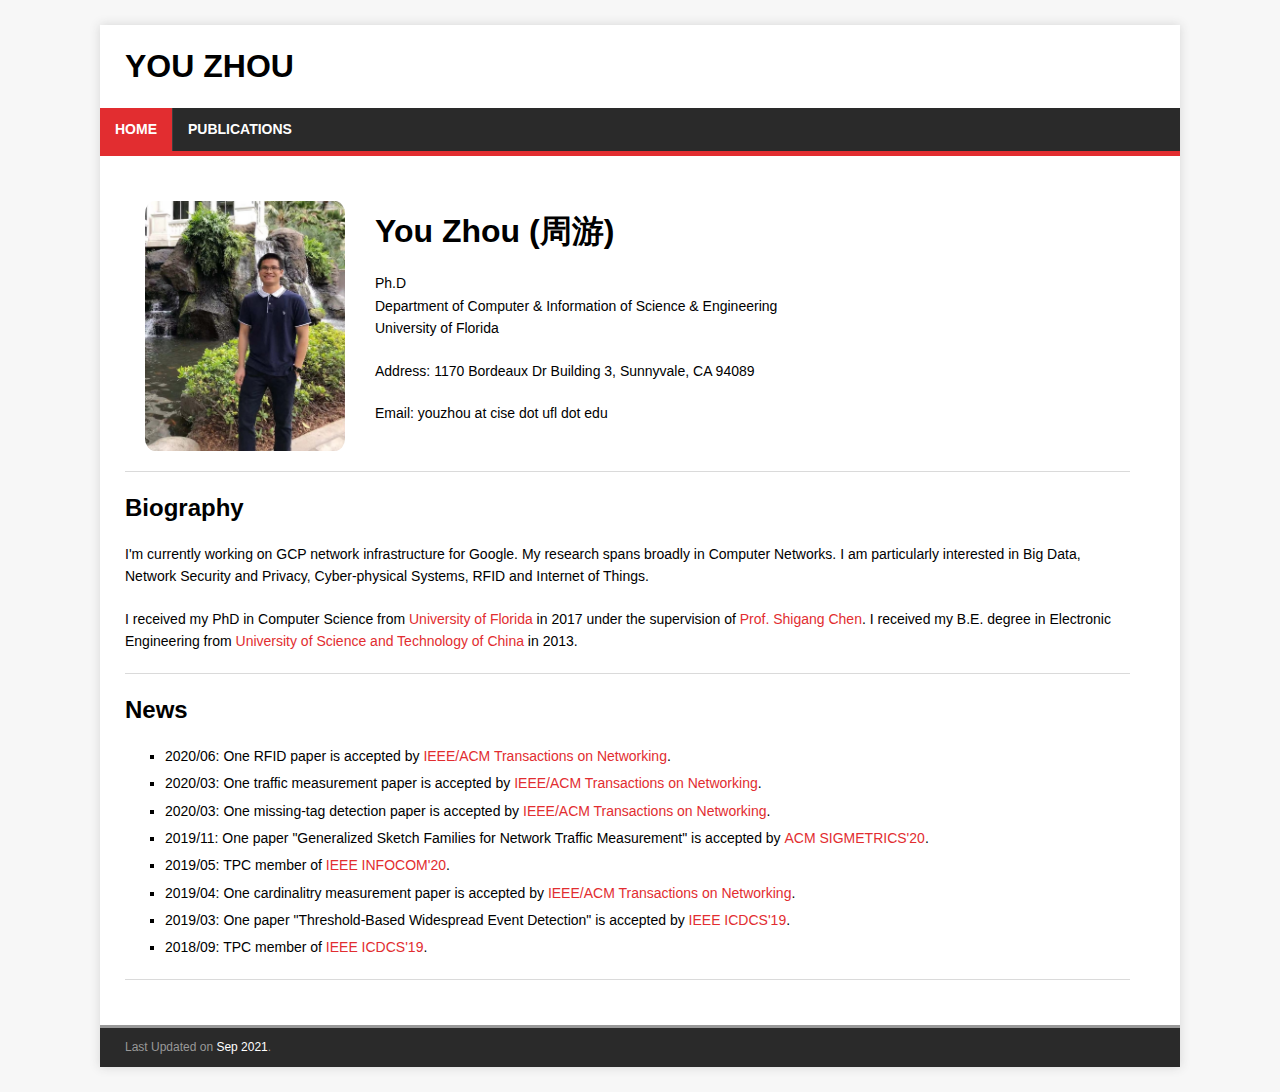
<file: index.html>
<!DOCTYPE html>
<html class="no-js" lang="en">
<head>
	<meta charset="UTF-8">
	<meta name="viewport" content="width=device-width, initial-scale=1">
	<meta http-equiv="X-UA-Compatible" content="IE=edge">
	<title>You Zhou </title>
	<meta name="description" content="">
	<meta property="og:title" content="Home" />
	<meta property="og:description" content="" />
	<meta property="og:type" content="website" />
	<meta property="og:url" content="/" />


	
	<link rel="dns-prefetch" href="//fonts.googleapis.com">
	<link rel="dns-prefetch" href="//fonts.gstatic.com">
	<link rel="alternate" type="application/rss+xml" href="/index.html" title="You Zhou">
	<link rel="stylesheet" href="./css/style.css">
	<link rel="shortcut icon" href="./img/favicon.ico">
</head>

</style>
</head>
<body class="body">
	<div class="container container--outer">
		<header class="header">
		<div class="container">
			<div class="logo">
				<a class="logo__link" href="./index.html" title="You Zhou" rel="home">
					<div class="logo__title">You Zhou</div>
				</a>
			</div>
		
			<nav class="menu">
				<button class="menu__btn" aria-haspopup="true" aria-expanded="false" tabindex="0">
					<span class="menu__btn-title" tabindex="-1">Menu</span>
				</button>
				<ul class="menu__list">
					<li class="menu__item menu__item--active">
						<a class="menu__link" href="./index.html">
							
							<span class="menu__text">Home</span>
							
						</a>
					</li>
					<li class="menu__item">
						<a class="menu__link" href="./publications.html">
							
							<span class="menu__text">Publications</span>
							
						</a>
					</li>
				</ul>
			</nav>

	</div>
	</header>
	
	<div class="wrapper flex">
	<div class="primary">
			
	<main class="main list" role="main">
		<div class="content main__content clearfix">

		<div class="flex-container">
		  <div style="padding: 20px">
			<img class = "circular-img" src="./img/Jay1.jpg" alt="portrait">
		  </div>
     
		  <div style="padding: 10px">
		    <p>
		    <h1>You Zhou (周游)</h1>
			</p>
			
			<p>
			Ph.D<br>
			Department of Computer & Information of Science & Engineering<br>
			University of Florida
			</p>
			
			<p>
			Address: 1170 Bordeaux Dr Building 3, Sunnyvale, CA 94089 <br>
			</p>
			
			<p>
			Email: youzhou at cise dot ufl dot edu
			</p>

		  </div>
		</div>
		<hr>
		
		<h2 id="biography">Biography</h2>
			<p>I'm currently working on GCP network infrastructure for Google.  My research spans broadly in Computer Networks.
			I am particularly interested in Big Data, Network Security and Privacy, Cyber-physical Systems, RFID and Internet of Things.</p>
			
			</p>I received my PhD in Computer Science from <a href="https://www.ufl.edu/">University of Florida</a> in 2017 under the supervision of  
			<a href="https://www.cise.ufl.edu/~sgchen/">Prof. Shigang Chen</a>. I received my B.E. degree in Electronic Engineering from <a href="http://en.ustc.edu.cn/"> 
			University of Science and Technology of China</a> in 2013.</p>
			
		<hr>

		<h2 id="news">News</h2>
		<ul>
			<li>2020/06: One RFID paper is accepted by <a href="https://ieeexplore.ieee.org/xpl/RecentIssue.jsp?punumber=90">IEEE/ACM Transactions on Networking</a>.</li> 
			<li>2020/03: One traffic measurement paper is accepted by <a href="https://ieeexplore.ieee.org/xpl/RecentIssue.jsp?punumber=90">IEEE/ACM Transactions on Networking</a>.</li> 
			<li>2020/03: One missing-tag detection paper is accepted by <a href="https://ieeexplore.ieee.org/xpl/RecentIssue.jsp?punumber=90">IEEE/ACM Transactions on Networking</a>.</li> 
			<li>2019/11: One paper "Generalized Sketch Families for Network Traffic Measurement" is accepted by <a href="https://www.sigmetrics.org/sigmetrics2020/">ACM SIGMETRICS'20</a>.</li> 
			<li>2019/05: TPC member of <a href="https://infocom2020.ieee-infocom.org/">IEEE INFOCOM'20</a>.</li> 
			<li>2019/04: One cardinalitry measurement paper is accepted by <a href="https://ieeexplore.ieee.org/xpl/RecentIssue.jsp?punumber=90">IEEE/ACM Transactions on Networking</a>.</li> 
			<li>2019/03: One paper "Threshold-Based Widespread Event Detection" is accepted by <a href="https://theory.utdallas.edu/ICDCS2019/index.html">IEEE ICDCS'19</a>.</li> 
			<li>2018/09: TPC member of <a href="https://theory.utdallas.edu/ICDCS2019/index.html">IEEE ICDCS'19</a>.</li> 
		</ul>
		<hr>

		</div>
	</main>
	</div>
	</div>
		
    <footer class="footer">
	<div class="container footer__container flex">
		<div class="footer__copyright">
			<span class="footer__copyright-credits">Last Updated on <a>Sep 2021</a>.</span>
		</div>
	</div>
	</footer>
	</div>

</body></html>
</file>
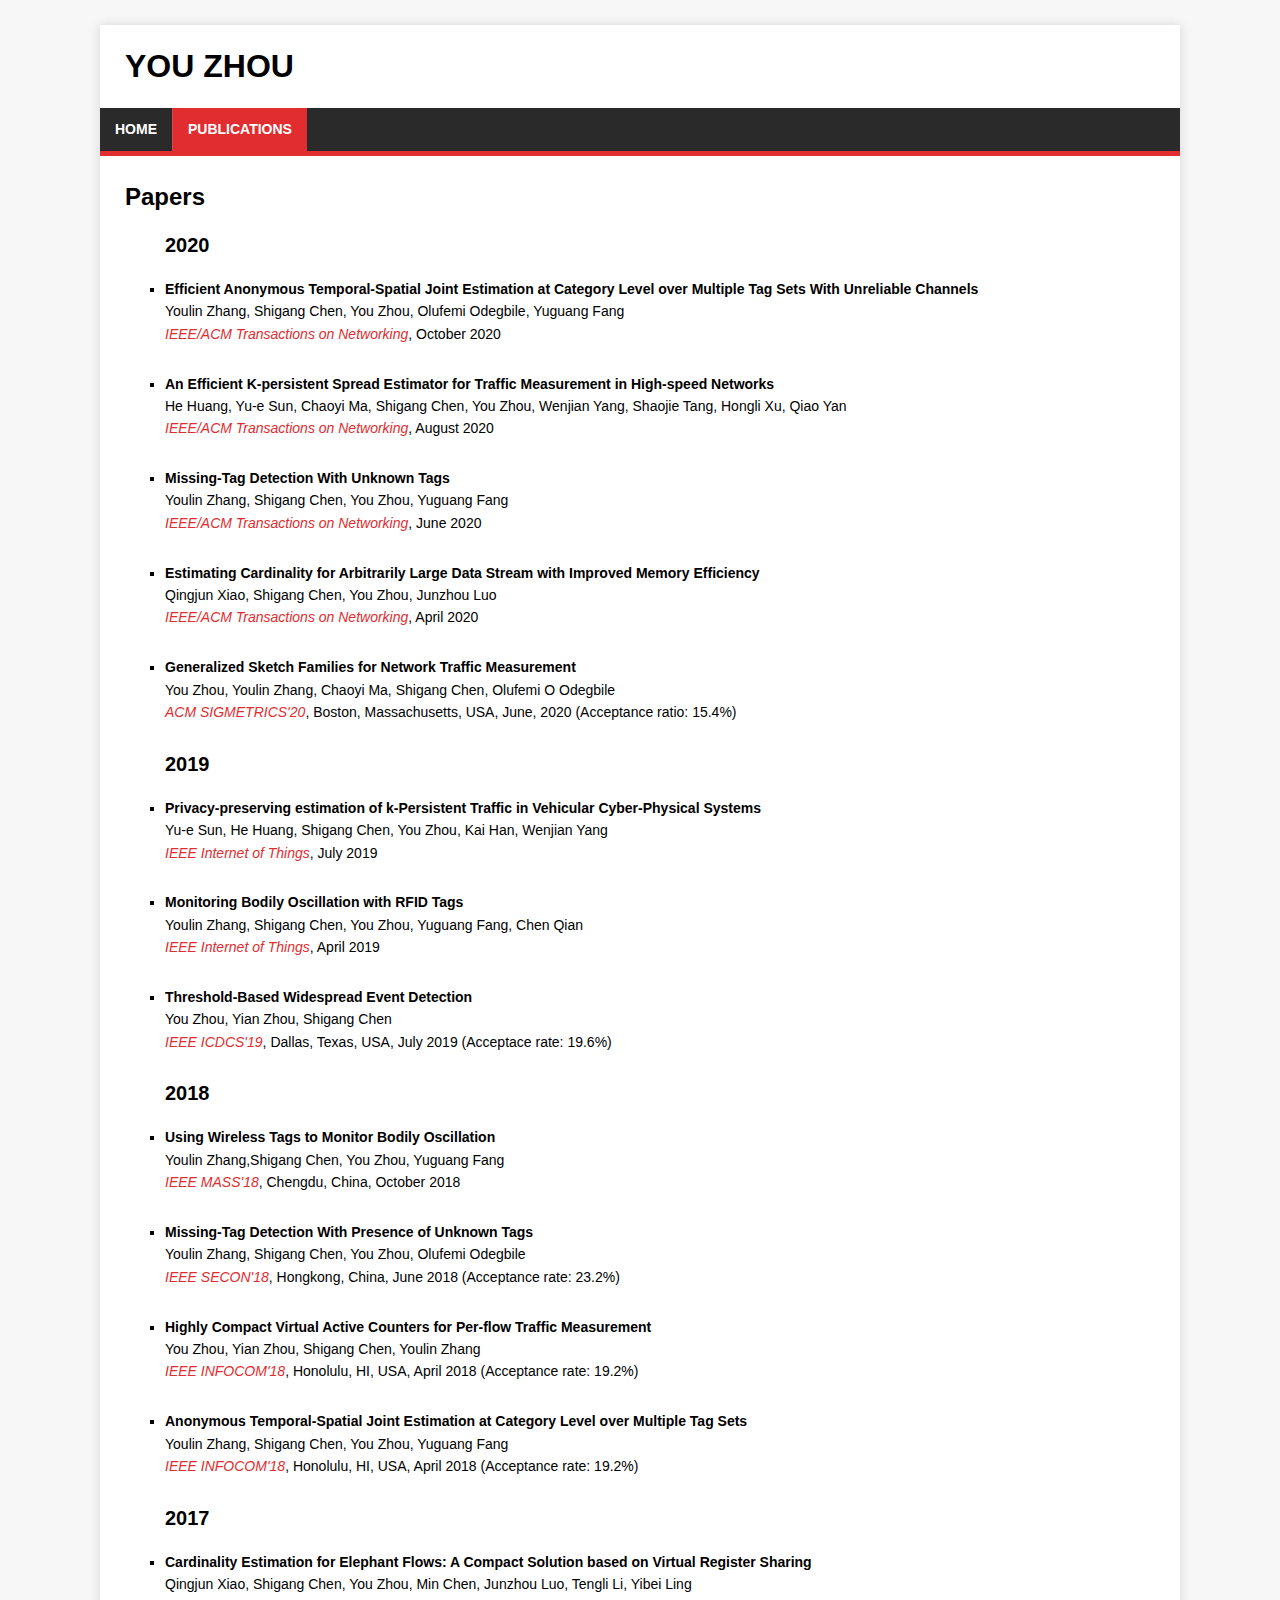
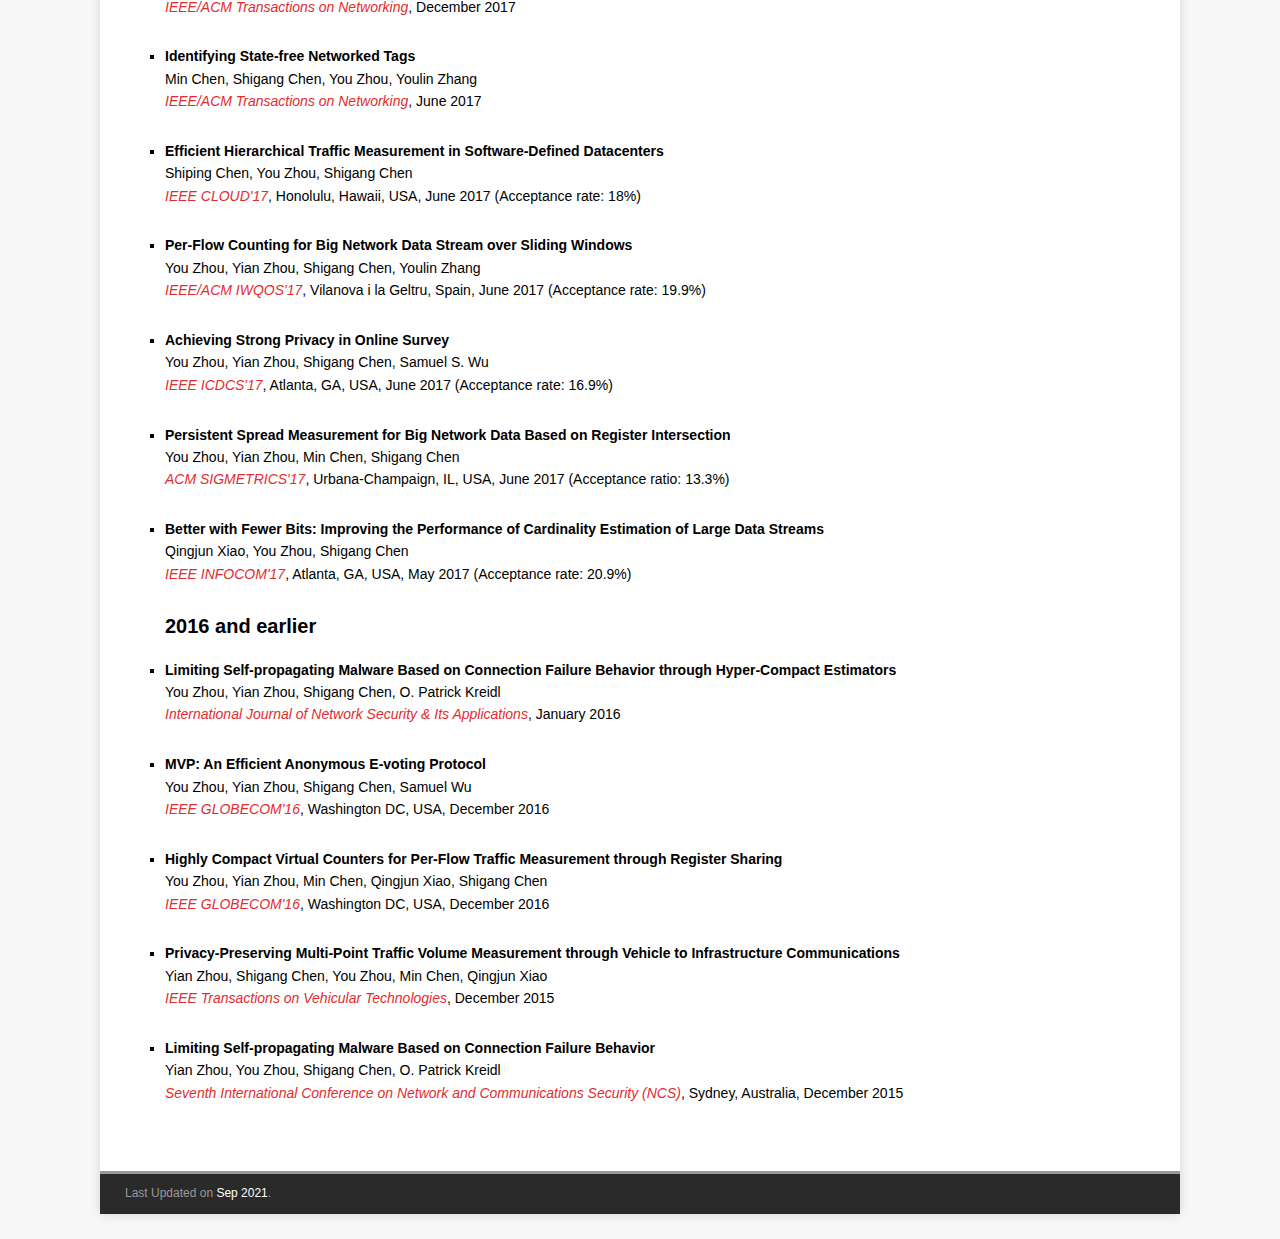
<file: publications.html>
<!DOCTYPE html>
<html class="no-js" lang="en">
<head>
	<meta charset="UTF-8">
	<meta name="viewport" content="width=device-width, initial-scale=1">
	<meta http-equiv="X-UA-Compatible" content="IE=edge">
	<title>You Zhou </title>
	<meta name="description" content="">
	<meta property="og:title" content="Home" />
	<meta property="og:description" content="" />
	<meta property="og:type" content="website" />
	<meta property="og:url" content="/" />


	
	<link rel="dns-prefetch" href="//fonts.googleapis.com">
	<link rel="dns-prefetch" href="//fonts.gstatic.com">
	<link rel="alternate" type="application/rss+xml" href="/index.html" title="You Zhou">
	<link rel="stylesheet" href="./css/style.css">
	<link rel="shortcut icon" href="./img/favicon.ico">
</head>

</style>
</head>
<body class="body">
	<div class="container container--outer">
		<header class="header">
		<div class="container">
			<div class="logo">
				<a class="logo__link" href="./index.html" title="You Zhou" rel="home">
					<div class="logo__title">You Zhou</div>
				</a>
			</div>
		
			<nav class="menu">
				<button class="menu__btn" aria-haspopup="true" aria-expanded="false" tabindex="0">
					<span class="menu__btn-title" tabindex="-1">Menu</span>
				</button>
				<ul class="menu__list">
					<li class="menu__item">
						<a class="menu__link" href="./index.html">
							
							<span class="menu__text">Home</span>
							
						</a>
					</li>
					<li class="menu__item menu__item--active">
						<a class="menu__link" href="./publications.html">
							
							<span class="menu__text">Publications</span>
							
						</a>
					</li>
				</ul>
			</nav>

	</div>
	</header>
	
	<div class="wrapper flex">
	<div class="primary">
			
		<main class="main" role="main">
		<div class="content main__content clearfix">
	
		<h2 id="papers">Papers</h2>
		<ul>
		    <h3 id="paper_year">2020</h3>
			<li>
				<b>Efficient Anonymous Temporal-Spatial Joint Estimation at Category Level over Multiple Tag Sets With Unreliable Channels </b><br>
                Youlin Zhang, Shigang Chen, You Zhou, Olufemi Odegbile, Yuguang Fang <br/>
				<i><a href="https://ieeexplore.ieee.org/xpl/RecentIssue.jsp?punumber=90">IEEE/ACM Transactions on Networking</a></i>, 
				October 2020<br>
        		
		        <br>
            </li>
			
			<li>
				<b>An Efficient K-persistent Spread Estimator for Traffic Measurement in High-speed Networks </b><br>
                He Huang, Yu-e Sun, Chaoyi Ma, Shigang Chen, You Zhou, Wenjian Yang, Shaojie Tang, Hongli Xu, Qiao Yan <br/>
				<i><a href="https://ieeexplore.ieee.org/xpl/RecentIssue.jsp?punumber=90">IEEE/ACM Transactions on Networking</a></i>, 
				August 2020<br>
        		
		        <br>
            </li>

			<li>
				<b>Missing-Tag Detection With Unknown Tags </b><br>
                Youlin Zhang, Shigang Chen, You Zhou, Yuguang Fang <br/>
				<i><a href="https://ieeexplore.ieee.org/xpl/RecentIssue.jsp?punumber=90">IEEE/ACM Transactions on Networking</a></i>, 
				June 2020<br>
        		
		        <br>
            </li>
			
			<li>
				<b>Estimating Cardinality for Arbitrarily Large Data Stream with Improved Memory Efficiency </b><br>
                Qingjun Xiao, Shigang Chen, You Zhou, Junzhou Luo <br/>
				<i><a href="https://ieeexplore.ieee.org/xpl/RecentIssue.jsp?punumber=90">IEEE/ACM Transactions on Networking</a></i>, 
				April 2020<br>
        		
		        <br>
            </li>

			<li>
				<b>Generalized Sketch Families for Network Traffic Measurement </b><br>
                You Zhou, Youlin Zhang, Chaoyi Ma, Shigang Chen, Olufemi O Odegbile <br/>
				<i><a href="https://www.sigmetrics.org/sigmetrics2020/">ACM SIGMETRICS'20</a></i>, 
				Boston, Massachusetts, USA, June, 2020 (Acceptance ratio: 15.4%)<br>
        		
		        <br>
            </li>
			
			<h3 id="paper_year">2019</h3>
			<li>
				<b>Privacy-preserving estimation of k-Persistent Traffic in Vehicular Cyber-Physical Systems </b><br>
                Yu-e Sun, He Huang, Shigang Chen, You Zhou, Kai Han, Wenjian Yang <br/>
				<i><a href="https://ieee-iotj.org/">IEEE Internet of Things</a></i>, 
				July 2019<br>
        		
		        <br>
            </li>

			<li>
				<b>Monitoring Bodily Oscillation with RFID Tags</b><br>
                Youlin Zhang, Shigang Chen, You Zhou, Yuguang Fang, Chen Qian <br/>
				<i><a href="https://ieee-iotj.org/">IEEE Internet of Things</a></i>, 
				April 2019<br>
        		
		        <br>
            </li>
			
			<li>
				<b>Threshold-Based Widespread Event Detection </b><br>
                You Zhou, Yian Zhou, Shigang Chen <br/>
				<i><a href="https://theory.utdallas.edu/ICDCS2019/index.html">IEEE ICDCS'19</a></i>, 
				Dallas, Texas, USA, July 2019 (Acceptace rate: 19.6%)<br>
        		
		        <br>
            </li>

			<h3 id="paper_year">2018</h3>
			<li>
				<b> Using Wireless Tags to Monitor Bodily Oscillation </b><br>
                Youlin Zhang,Shigang Chen, You Zhou, Yuguang Fang <br/>
				<i><a href="http://www.ccse.uestc.edu.cn/webs/mass2018/">IEEE MASS'18</a></i>, 
				Chengdu, China, October 2018<br>
        		
		        <br>
            </li>

			<li>
				<b>Missing-Tag Detection With Presence of Unknown Tags</b><br>
                Youlin Zhang, Shigang Chen, You Zhou, Olufemi Odegbile <br/>
				<i><a href="https://secon2018.ieee-secon.org/">IEEE SECON'18</a></i>, 
				Hongkong, China, June 2018 (Acceptance rate: 23.2%)<br>
        		
		        <br>
            </li>
			
			<li>
				<b>Highly Compact Virtual Active Counters for Per-flow Traffic Measurement </b><br>
                You Zhou, Yian Zhou, Shigang Chen, Youlin Zhang <br/>
				<i><a href="https://infocom2018.ieee-infocom.org/">IEEE INFOCOM'18</a></i>, 
				Honolulu, HI, USA, April 2018 (Acceptance rate: 19.2%)<br>
        		
		        <br>
            </li>
			
			<li>
				<b>Anonymous Temporal-Spatial Joint Estimation at Category Level over Multiple Tag Sets </b><br>
                Youlin Zhang, Shigang Chen, You Zhou, Yuguang Fang <br/>
				<i><a href="https://infocom2018.ieee-infocom.org/">IEEE INFOCOM'18</a></i>, 
				Honolulu, HI, USA, April 2018 (Acceptance rate: 19.2%)<br>
        		
		        <br>
            </li>
			
			<h3 id="paper_year">2017</h3>
			<li>
				<b>Cardinality Estimation for Elephant Flows: A Compact Solution based on Virtual Register Sharing</b><br>
                Qingjun Xiao, Shigang Chen, You Zhou, Min Chen, Junzhou Luo, Tengli Li, Yibei Ling <br/>
				<i><a href="https://ieeexplore.ieee.org/xpl/RecentIssue.jsp?punumber=90">IEEE/ACM Transactions on Networking</a></i>, 
				December 2017<br>
        		
		        <br>
            </li>
			
			<li>
				<b>Identifying State-free Networked Tags</b><br>
                Min Chen, Shigang Chen, You Zhou, Youlin Zhang <br/>
				<i><a href="https://ieeexplore.ieee.org/xpl/RecentIssue.jsp?punumber=90">IEEE/ACM Transactions on Networking</a></i>, 
				June 2017<br>
        		
		        <br>
            </li>

			<li>
				<b>Efficient Hierarchical Traffic Measurement in Software-Defined Datacenters</b><br>
                Shiping Chen, You Zhou, Shigang Chen <br/>
				<i><a href="https://ieeexplore.ieee.org/xpl/conhome/8029867/proceeding">IEEE CLOUD'17</a></i>, 
				Honolulu, Hawaii, USA, June 2017 (Acceptance rate: 18%)<br>
        		
		        <br>
            </li>
			
			<li>
				<b>Per-Flow Counting for Big Network Data Stream over Sliding Windows </b><br>
                You Zhou, Yian Zhou, Shigang Chen, Youlin Zhang <br/>
				<i><a href="https://iwqos2017.ieee-iwqos.org/">IEEE/ACM IWQOS'17</a></i>, 
				Vilanova i la Geltru, Spain, June 2017 (Acceptance rate: 19.9%)<br>
        		
		        <br>
            </li>
			
			<li>
				<b> Achieving Strong Privacy in Online Survey</b><br>
                You Zhou, Yian Zhou, Shigang Chen, Samuel S. Wu <br/>
				<i><a href="http://icdcs2017.gatech.edu/">IEEE ICDCS'17</a></i>, 
				Atlanta, GA, USA, June 2017 (Acceptance rate: 16.9%)<br>
        		
		        <br>
            </li>
			
			<li>
				<b> Persistent Spread Measurement for Big Network Data Based on Register Intersection </b><br>
                You Zhou, Yian Zhou, Min Chen, Shigang Chen <br/>
				<i><a href="https://www.sigmetrics.org/sigmetrics2020/">ACM SIGMETRICS'17</a></i>, 
				Urbana-Champaign, IL, USA, June 2017 (Acceptance ratio: 13.3%)<br>
        		
		        <br>
            </li>
			
			<li>
				<b> Better with Fewer Bits: Improving the Performance of Cardinality Estimation of Large Data Streams</b><br>
                Qingjun Xiao, You Zhou, Shigang Chen <br/>
				<i><a href="https://infocom2017.ieee-infocom.org/">IEEE INFOCOM'17</a></i>, 
				Atlanta, GA, USA, May 2017 (Acceptance rate: 20.9%)<br>
        		
		        <br>
            </li>
			
			
			<h3 id="paper_year">2016 and earlier</h3>
			<li>
				<b> Limiting Self-propagating Malware Based on Connection Failure Behavior through Hyper-Compact Estimators</b><br>
                You Zhou, Yian Zhou, Shigang Chen, O. Patrick Kreidl <br/>
				<i><a href="https://airccse.org/journal/ijnsa.html">International Journal of Network Security & Its Applications</a></i>, 
				January 2016<br>
        		
		        <br>
            </li>
			
			<li>
				<b> MVP: An Efficient Anonymous E-voting Protocol</b><br>
                You Zhou, Yian Zhou, Shigang Chen, Samuel Wu <br/>
				<i><a href="https://globecom2016.ieee-globecom.org/">IEEE GLOBECOM'16</a></i>, 
				Washington DC, USA, December 2016<br>
        		
		        <br>
            </li>

			<li>
				<b>Highly Compact Virtual Counters for Per-Flow Traffic Measurement through Register Sharing</b><br>
                You Zhou, Yian Zhou, Min Chen, Qingjun Xiao, Shigang Chen <br/>
				<i><a href="https://globecom2016.ieee-globecom.org/">IEEE GLOBECOM'16</a></i>, 
				Washington DC, USA, December 2016<br>
        		
		        <br>
            </li>
			
			<li>
				<b>Privacy-Preserving Multi-Point Traffic Volume Measurement through Vehicle to Infrastructure Communications</b><br>
                Yian Zhou, Shigang Chen, You Zhou, Min Chen, Qingjun Xiao<br/>
				<i><a href="https://ieeexplore.ieee.org/xpl/RecentIssue.jsp?punumber=25"> IEEE Transactions on Vehicular Technologies</a></i>, 
				December 2015<br>
        		
		        <br>
            </li>
			
			<li>
				<b>  Limiting Self-propagating Malware Based on Connection Failure Behavior </b><br>
                Yian Zhou, You Zhou, Shigang Chen, O. Patrick Kreidl <br/>
				<i><a href="http://www.wikicfp.com/cfp/servlet/event.showcfp?eventid=49889&copyownerid=46167">Seventh International Conference on Network and Communications Security (NCS)</a></i>, 
				Sydney, Australia, December 2015<br>
        		
		        <br>
            </li>
			
		</ul>
		
		</div>			  
		</main>
		
	</div>
	</div>
		
    <footer class="footer">
	<div class="container footer__container flex">
		<div class="footer__copyright">
			<span class="footer__copyright-credits">Last Updated on <a>Sep 2021</a>.</span>
		</div>
	</div>
	</footer>
	</div>

</body></html>
</file>
<file: css/style.css>
*,
*::before,
*::after {
	box-sizing: border-box;
}

article,
aside,
dialog,
figcaption,
figure,
footer,
header,
hgroup,
main,
nav,
section {
	display: block;
}

:focus::-webkit-input-placeholder {
	color: transparent;
}

:focus::-moz-placeholder {
	color: transparent;
}

:focus:-moz-placeholder {
	color: transparent;
}

:focus:-ms-input-placeholder {
	color: transparent;
}

/* Structure */
html {
	font-size: 100%;
	-ms-text-size-adjust: none;
	-webkit-text-size-adjust: none;
}

body {
	margin: 0;
	font-family: "Open Sans", Helvetica, Arial, sans-serif;
	font-size: 14px;
	font-size: .875rem;
	line-height: 1.6;
	word-wrap: break-word;
	background: #f7f7f7;
	-webkit-font-smoothing: antialiased;
}

.container {
	position: relative;
	width: 100%;
	max-width: 1080px;
	margin: 0 auto;
}

.container--outer {
	margin: 25px auto;
	box-shadow: 0 0 10px rgba(50, 50, 50, .17);
}

.wrapper {
	padding: 25px;
	background: #fff;
}

.flex {
	display: -webkit-flex;
	display: flex;
}

.primary {
	-webkit-flex: 1 0 65.83%;
	flex: 1 0 65.83%;
	-webkit-order: 1;
	order: 1;
	min-width: 0;
}

.sidebar {
	-webkit-flex: 1 0 31.66%;
	flex: 1 0 31.66%;
	-webkit-order: 2;
	order: 2;
	min-width: 0;
	margin: 0 0 0 2.5%;
}

.sidebar--left {
	-webkit-order: 0;
	order: 0;
	margin: 0 2.5% 0 0;
}

.clearfix {
	display: block;
}

.clearfix::after {
	display: block;
	height: 0;
	padding: 0;
	margin: 0;
	clear: both;
	line-height: 0;
	visibility: hidden;
	content: "";
}

input,
button,
select,
optgroup,
textarea {
	margin: 0;
	font-family: inherit;
	font-size: inherit;
	line-height: inherit;
}

/* Button */
.btn {
	padding: 5px 10px;
	font-weight: 700;
	color: #fff;
	white-space: pre-line;
	background: #2a2a2a;
}

.btn:hover {
	color: #fff;
	background: #e22d30;
}

/* Animation */
.menu__item,
.btn {
	transition: background-color .25s ease-out;
}

/* Typography */
h1,
h2,
h3,
h4,
h5,
h6 {
	margin: 0 0 20px;
	margin: 0 0 1.25rem;
	font-weight: 700;
	line-height: 1.3;
	color: #000;
}

h1 {
	font-size: 32px;
	font-size: 2rem;
}

h2 {
	font-size: 24px;
	font-size: 1.5rem;
}

h3 {
	font-size: 20px;
	font-size: 1.25rem;
}

h4 {
	font-size: 18px;
	font-size: 1.125rem;
}

h5 {
	font-size: 16px;
	font-size: 1rem;
}

h6 {
	font-size: 16px;
	font-size: 1rem;
}

a {
	color: #000;
	text-decoration: none;
}

a:hover {
	color: #e22d30;
}

hr {
	margin: 0 0 20px;
	border: 0;
	border-top: 1px solid #dadada;
}

p {
	margin: 0 0 20px;
	margin: 0 0 1.25rem;
}

b,
strong {
	font: inherit;
	font-weight: 700;
}

i,
em {
	font: inherit;
	font-style: italic;
}

ol,
ul {
	padding: 0;
	margin: 0;
}

small {
	font-size: 12px;
	font-size: .75rem;
}

mark {
	background-color: #fd5;
}

figure {
	margin: 0 0 20px;
	margin: 0 0 1.25rem;
}

figcaption {
	margin-top: 4px;
	margin-top: .25rem;
	color: #666;
}

figcaption h4 {
	margin: 0;
	color: inherit;
}

pre,
code,
kbd,
samp {
	font-family: SFMono-Regular, Menlo, Monaco, Consolas, "Liberation Mono", "Courier New", monospace;
	font-size: inherit;
}

pre,
code {
	background-color: #f5f5f5;
	border: 1px solid #ebebeb;
}

code {
	padding: 0 5px;
	color: #c33;
}

pre {
	display: block;
	padding: 0;
	padding: 1.25rem;
	margin-bottom: 20px;
	margin-bottom: 1.25rem;
	overflow: auto;
	color: #000;
}

pre code {
	padding: 0;
	color: inherit;
	white-space: inherit;
	background: inherit;
	border: 0;
}

kbd {
	padding: 2px 3px;
	color: #fff;
	background-color: #2a2a2a;
}

blockquote {
	display: block;
	padding: 5px 0 5px 15px;
	margin: 0 0 20px;
	margin: 0 0 1.25rem;
	line-height: 1.6;
	border-left: 5px solid #e22d30;
}

blockquote p:last-child {
	margin: 0;
}

blockquote footer {
	text-align: right;
}

sup,
sub {
	font-size: 10px;
	font-size: .625rem;
	font-style: normal;
}

sup {
	vertical-align: super;
}

sub {
	vertical-align: sub;
}

abbr[title] {
	text-decoration: none;
	cursor: help;
	border-bottom: 1px dotted #000;
}

q {
	font-style: italic;
}

address {
	margin-bottom: 20px;
	margin-bottom: 1.25rem;
	font-family: "Consolas", Courier New, Courier, monospace;
	line-height: 1.5;
}

dl {
	margin: 0 0 10px 20px;
}

dt,
dd {
	display: list-item;
}

dt {
	font-weight: bold;
	list-style-type: square;
}

dd {
	margin-left: 20px;
	list-style-type: circle;
}

select {
	max-width: 100%;
}

.warning {
	padding: 20px 10px;
	text-align: center;
	border: 1px solid #ddd;
}

.warning__icon {
	margin-bottom: 20px;
	fill: #ddd;
}

/* Header */
.header {
	background: #fff;
}

.logo {
	padding: 25px;
}

.logo__link {
	display: inline-block;
	text-transform: uppercase;
}

.logo__title {
	font-size: 32px;
	font-size: 2rem;
	font-weight: 700;
	line-height: 1;
	color: #000;
}

.logo__tagline {
	display: inline-block;
	padding-top: 10px;
	margin-top: 10px;
	font-size: 14px;
	font-size: .875rem;
	font-weight: 700;
	line-height: 1;
	color: #e22d30;
	border-top: 1px solid #ebebeb;
}

.divider {
	height: 5px;
	margin: 0;
	background: #e22d30;
	border: 0;
}

/* Main menu */
.no-js .menu__btn {
	display: none;
}

.menu__btn {
	display: block;
	width: 100%;
	padding: 0;
	font: inherit;
	color: #fff;
	background: #2a2a2a;
	border: 0;
	outline: 0;
}

.menu__btn-title {
	position: relative;
	display: block;
	padding: 10px 15px;
	padding: .625rem .9375rem;
	font-weight: 700;
	text-align: right;
	text-transform: uppercase;
	cursor: pointer;
	-webkit-user-select: none;
	-moz-user-select: none;
	-ms-user-select: none;
	-o-user-select: none;
	user-select: none;
}

:focus > .menu__btn-title {
	box-shadow: inset 0 0 1px 3px #e22d30;
}

button:not(:-moz-focusring):focus > .menu__btn-title {
	box-shadow: none;
}

.menu__btn:focus,
.menu__btn-title:focus {
	outline: 0;
}

.js .menu__btn--active {
	color: #e22d30;
}

.menu__list {
	list-style: none;
	background: #2a2a2a;
}

.menu__item:hover {
	background: #e22d30;
}

.menu__item:first-child {
	border: 0;
}

.menu__item--active {
	background: #e22d30;
}

.menu__link {
	display: block;
	padding: 10px 15px;
	padding: .625rem .9375rem;
	font-weight: 700;
	color: #fff;
	text-transform: uppercase;
}

.menu__link:hover {
	color: #fff;
}

.js .menu__list {
	position: absolute;
	z-index: 1;
	width: 100%;
	visibility: hidden;
	-webkit-transform: scaleY(0);
	transform: scaleY(0);
	-webkit-transform-origin: top left;
	transform-origin: top left;
}

.js .menu__list--active {
	visibility: visible;
	border-top: 1px solid rgba(255, 255, 255, .1);
	border-bottom: 1px solid rgba(255, 255, 255, .1);
	-webkit-transform: scaleY(1);
	transform: scaleY(1);
}

.menu__list--transition {
	transition: visibility .15s ease, transform .15s ease, -webkit-transform .15s ease;
}

@media screen and (min-width: 767px) {
	.menu {
		border-bottom: 5px solid #e22d30;
	}

	.menu__btn {
		display: none;
	}

	.menu__list,
	.js .menu__list {
		position: relative;
		display: -webkit-flex;
		display: flex;
		-webkit-flex-wrap: wrap;
		flex-wrap: wrap;
		visibility: visible;
		border: 0;
		-webkit-transform: none;
		transform: none;
	}

	.menu__item {
		border-left: 1px solid rgba(255, 255, 255, .1);
	}
}

/* Posts/Pages */
.post__header,
.main__header {
	margin-bottom: 20px;
	margin-bottom: 1.25rem;
}

.main__title {
	font-size: 28px;
	font-size: 1.75rem;
}

.main__content {
	margin-bottom: 20px;
	margin-bottom: 1.25rem;
}

.meta {
	font-size: 13px;
	font-size: .8125rem;
	vertical-align: baseline;
}

.meta,
.meta a {
	color: #666;
}

.meta a:hover {
	color: #e22d30;
}

.meta__item {
	display: inline;
	margin-left: 15px;
}

.meta__item:first-child {
	margin-left: 0;
}

.meta__icon {
	margin-right: 5px;
	vertical-align: middle;
	fill: #c4c4c4;
}

.meta__text {
	vertical-align: middle;
}

.post__title {
	margin: 0;
}

.post__meta {
	padding: 5px 0;
	margin-top: 10px;
	margin-top: .625rem;
	border-top: 1px dotted #ebebeb;
	border-bottom: 1px dotted #ebebeb;
}

.post__lead {
	margin-top: 4px;
	margin-top: .25rem;
	margin-bottom: 0;
	font-size: 16px;
	font-size: 1rem;
	font-style: italic;
}

.post__thumbnail {
	max-width: 1030px;
	margin: 0 0 20px;
	margin-bottom: 0 0 1.25rem;
}

.post__thumbnail img {
	width: 100%;
}

.content a,
.warning a {
	font-weight: 500;
	color: #e22d30;
}

.content aa,
.warning aa {
	font-weight: 700;
	color: #ac4142;
}

.content ab,
.warning ab {
	font-weight: 700;
	color: #007bff;
}

.content a:hover,
.warning a:hover {
	color: #e22d30;
	text-decoration: underline;
}

.content .alignnone {
	display: block;
	margin: 20px 0;
	margin: 1.25rem 0;
}

.content .aligncenter {
	display: block;
	margin: 20px auto;
	margin: 1.25rem auto;
}

.content .alignleft {
	display: inline;
	float: left;
	margin: 5px 20px 20px 0;
	margin: .3125rem 1.25rem 1.25rem 0;
}

.content .alignright {
	display: inline;
	float: right;
	margin: 5px 0 20px 20px;
	margin: .3125rem 0 1.25rem 1.25rem;
}

.content ul {
	list-style: square;
}

.content ol {
	list-style: decimal;
}

.content ul,
.content ol {
	margin: 0 0 20px 40px;
}

.content ul ul,
.content ol ol,
.content ol ul,
.content ul ol {
	margin: 0 0 0 40px;
}

.content li {
	margin-bottom: 5px;
}

.post__footer {
	margin-top: 20px;
	margin-top: 1.25rem;
}

/* Post tags */
.tags {
	margin-bottom: 20px;
	margin-bottom: 1.25rem;
	font-size: 12px;
	font-size: .75rem;
	line-height: 1;
	color: #fff;
}

.tags__list {
	list-style: none;
}

.tags__item {
	float: left;
	margin: 0 6px 6px 0;
	margin: 0 .375rem .375rem 0;
	text-transform: uppercase;
	background: #2a2a2a;
}

.tags__item:hover {
	background: #e22d30;
}

.tags__link,
.tags__link:hover {
	display: block;
	padding: 10px 15px;
}

.tags__badge {
	float: left;
	width: 32px;
	height: 32px;
	padding: 8px;
	margin-right: 6px;
	background: #e22d30;
	fill: #fff;
}

/* Table of Contents */
.toc {
	margin-bottom: 20px;
	font-weight: 700;
	color: #7a8288;
	background: #fff;
	border-color: #ebebeb;
	border-style: solid;
	border-top-width: 1px;
	border-right-width: 1px;
	border-bottom-width: 0;
	border-left-width: 1px;
}

.toc__title {
	padding: 5px 10px;
	color: #fff;
	text-transform: uppercase;
	-webkit-user-select: none;
	-moz-user-select: none;
	-ms-user-select: none;
	-o-user-select: none;
	user-select: none;
	background: #2a2a2a;
}

.toc__menu ul {
	margin: 0;
	list-style: none;
}

.toc__menu ul ul ul a {
	padding-left: 25px;
}

.toc__menu ul ul ul ul a {
	padding-left: 45px;
}

.toc__menu ul ul ul ul ul a {
	padding-left: 65px;
}

.toc__menu ul ul ul ul ul ul a {
	padding-left: 85px;
}

.toc__menu li {
	margin: 0;
}

.toc__menu a {
	display: block;
	padding: 5px 10px;
	color: #e22d30;
	border-bottom: 1px solid #ebebeb;
}

.toc__menu a:hover {
	text-decoration: underline;
}

/* Author Box */
.authorbox {
	padding: 25px 0;
	margin-bottom: 25px;
	line-height: 1.5;
	border-top: 1px solid #ebebeb;
	border-bottom: 1px solid #ebebeb;
}

.authorbox__avatar {
	float: left;
	padding: 3px;
	margin: 0 25px 0 0;
	border: 1px solid #ebebeb;
}

.authorbox__header {
	margin-bottom: 10px;
}

.authorbox__name {
	font-size: 16px;
	font-size: 1rem;
	font-weight: 700;
}

/* List content */
.list__item {
	padding-bottom: 20px;
	padding-bottom: 1.25rem;
	margin-bottom: 20px;
	margin-bottom: 1.25rem;
	border-bottom: 1px solid #ebebeb;
}

.list__header {
	margin-bottom: 10px;
	margin-bottom: .625rem;
}

.list__meta {
	margin-top: 5px;
}

.list__thumbnail {
	float: left;
	margin: 0 20px 0 0;
}

.list__thumbnail img {
	width: 100%;
	max-width: 235px;
}

.list__footer-readmore {
	float: right;
	margin-top: 10px;
}

/* Pagination */
.pagination {
	margin-top: 20px;
}

.pagination__item {
	display: inline-block;
	padding: 10px 15px;
	font-weight: 700;
	color: #000;
	background: #f5f5f5;
}

.pagination__item:hover,
.pagination__item--current {
	color: #fff;
	background: #e22d30;
}

/* Post Navigation */
.post-nav {
	-webkit-justify-content: space-between;
	justify-content: space-between;
	padding-top: 25px;
	padding-bottom: 25px;
	margin-bottom: 25px;
	border-bottom: 1px solid #ebebeb;
}

.post-nav__caption {
	display: block;
	margin-bottom: 5px;
	font-weight: 700;
	line-height: 1;
	text-transform: uppercase;
}

.post-nav__post-title {
	margin-bottom: 0;
	overflow: hidden;
	font-size: 13px;
	font-size: .8125rem;
}

.post-nav__item {
	-webkit-flex: 1 1 50%;
	flex: 1 1 50%;
	max-width: 48%;
}

.post-nav__item--next {
	margin-left: auto;
	text-align: right;
}

.post-nav__link {
	display: block;
}

/* Images / Video */
img {
	width: auto\9; /* ie8 */
	max-width: 100%;
	height: auto;
	vertical-align: bottom;
}

iframe,
embed,
object,
video {
	max-width: 100%;
}

/* Table */
table {
	width: 100%;
	margin-bottom: 20px;
	margin-bottom: 1.25rem;
	border-spacing: 0;
	border-collapse: collapse;
	border-top: 1px solid #ebebeb;
	border-left: 1px solid #ebebeb;
}

td,
th {
	padding: 5px 10px;
	border-right: 1px solid #ebebeb;
	border-bottom: 1px solid #ebebeb;
}

th {
	font-weight: 700;
}

/* Forms */
input {
	padding: 5px;
	font-size: 12px;
	vertical-align: middle;
	background: #f5f5f5;
	border: 1px solid #ebebeb;
	transition: all .25s ease-in-out;
}

input[type=text],
input[type=email],
input[type=tel],
input[type=url] {
	width: 60%;
}

input[type=text]:hover,
input[type=email]:hover,
input[type=tel]:hover,
input[type=url]:hover,
textarea:hover {
	border: 1px solid #aaa;
}

input[type=submit],
input[type=reset] {
	display: inline-block;
	min-width: 150px;
	padding: 10px 15px;
	font-weight: 700;
	color: #fff;
	text-transform: uppercase;
	cursor: pointer;
	background: #2a2a2a;
	border: 0;
	transition: all .1s linear;
	-webkit-appearance: none;
}

input[type=submit]:hover,
input[type=reset]:hover {
	background: #e22d30;
}

textarea {
	width: 96%;
	padding: 5px;
	overflow: auto;
	line-height: 1.5;
	resize: vertical;
	background: #f5f5f5;
	border: 1px solid rgba(0, 0, 0, .1);
}

/* Widgets */
.widget {
	margin-bottom: 25px;
	overflow: hidden;
}

.widget:last-child {
	margin-bottom: 0;
}

.widget__title {
	position: relative;
	padding-bottom: 5px;
	font-size: 16px;
	font-size: 1rem;
	text-transform: uppercase;
	border-bottom: 3px solid #e22d30;
}

.widget__item {
	display: block;
	padding: 5px 0;
	border-bottom: 1px dotted #ebebeb;
}

.widget__item:first-child {
	padding-top: 0;
}

/* Search widget */
.widget-search__form {
	display: block;
	padding: 5%;
	margin: 0 auto;
	background: #f5f5f5;
}

.widget-search__form .widget-search__submit {
	display: none;
}

.widget-search__field {
	position: relative;
	display: block;
	width: 90%;
	padding: 8px;
	margin: 0 auto;
	font-size: 11px;
	cursor: pointer;
	background: #fff;
	border: 1px solid #ebebeb;
	border-radius: 0;
	outline-offset: -2px;
	transition: none;
	-webkit-appearance: none;
}

.widget-search__field:active,
.widget-search__field:focus {
	cursor: text;
}

/* Social widget */
.widget-social__item {
	padding: 0;
	border: 0;
}

.widget-social__link {
	display: block;
	margin: 0 0 8px;
	white-space: normal;
}

.widget-social__link-icon {
	margin: 0 5px 0 0;
	vertical-align: middle;
	fill: #fff;
}

/* Tags Widget */
.widget-taglist__link {
	display: inline-block;
	margin: 0 4px 8px 0;
	font-size: 12px;
	text-transform: uppercase;
}

/* Languages Widget */
.widget-languages__link {
	display: block;
}

.widget-languages__link:hover .widget-languages__link-btn {
	color: #fff;
	background: #e22d30;
}

.widget-languages__link-btn {
	display: inline-block;
}

/* Footer */
.footer {
	padding: 10px 25px;
	font-size: 12px;
	font-size: .75rem;
	color: #999;
	background: #2a2a2a;
	border-top: 3px solid #999;
}

.footer__container {
	-webkit-flex-flow: row wrap;
	flex-flow: row wrap;
	-webkit-justify-content: space-between;
	justify-content: space-between;
}

.footer__links {
	-webkit-order: 1;
	order: 1;
}

.footer a {
	color: #fff;
}

.footer a:hover {
	text-decoration: underline;
}

/* Media Queries */
@media screen and (max-width: 1475px) {
	.container--outer {
		width: 95%;
	}
}

@media screen and (max-width: 900px) {
	.container--outer {
		width: 100%;
		margin: 0 auto;
	}

	.wrapper,
	.logo {
		padding: 20px;
	}

	.widget {
		margin-bottom: 20px;
	}

	.footer__container {
		display: block;
	}

	.footer__links {
		padding-bottom: 8px;
		padding-bottom: 0.5rem;
		text-align: center;
	}

	.footer__copyright {
		text-align: center;
	}
}

@media screen and (max-width: 767px) {
	.wrapper {
		display: block;
	}

	.sidebar {
		float: none;
		width: 100%;
		margin: 0;
	}

	.logo {
		text-align: center;
	}

	.logo__title {
		font-size: 24px;
		font-size: 1.5rem;
	}

	.sidebar {
		margin-top: 20px;
	}
}

@media screen and (max-width: 620px) {
	input[type=text],
	input[type=email],
	input[type=tel],
	input[type=url] {
		width: 88%;
	}

	.meta__item {
		display: block;
		margin-left: 0;
	}

	.authorbox {
		text-align: center;
	}

	.authorbox__avatar {
		display: inline-block;
		float: none;
		margin: 0 0 20px;
	}

	.post-nav {
		display: block;
	}

	.post-nav__item {
		min-width: 100%;
		text-align: center;
	}

	.post-nav__item--prev {
		padding-bottom: 25px;
	}

	.content ul,
	.content ol {
		margin: 0 0 20px 20px;
	}

	.content ul ul,
	.content ol ol,
	.content ol ul,
	.content ul ol {
		margin: 0 0 0 20px;
	}

	.list__thumbnail {
		max-width: 80px;
	}

	.list__title {
		font-size: 16px;
		font-size: 1rem;
	}

	.list__lead {
		font-size: 14px;
		font-size: .875rem;
	}

	.list__meta {
		display: block;
		font-size: 11px;
		font-size: .6875rem;
	}
}


.flex {
  padding-right: 50px;
}

.flex-container {
  display: flex;
  flex-wrap: wrap;
}

.circular-img {
  position: relative;
  width: 200px;
  height: 250px;
  overflow: hidden;
  border-radius: 5%;
}
</file>
